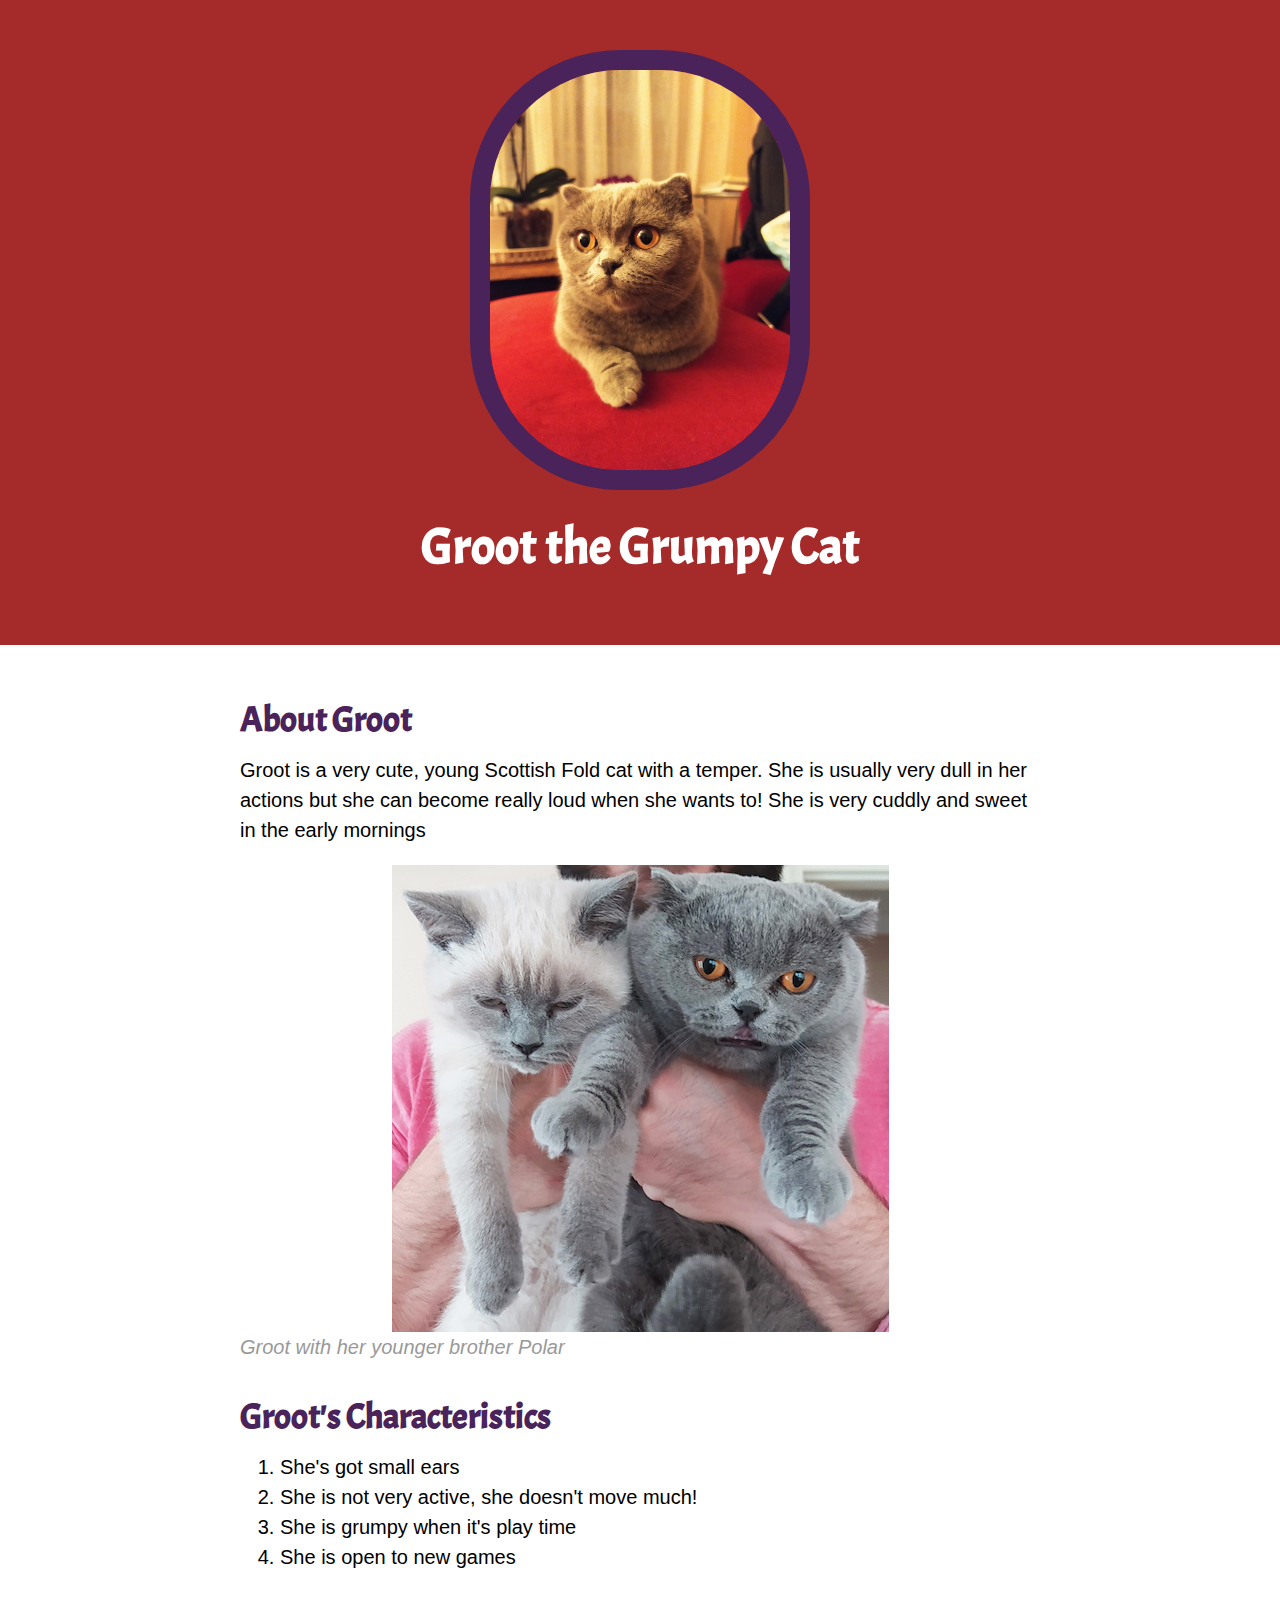
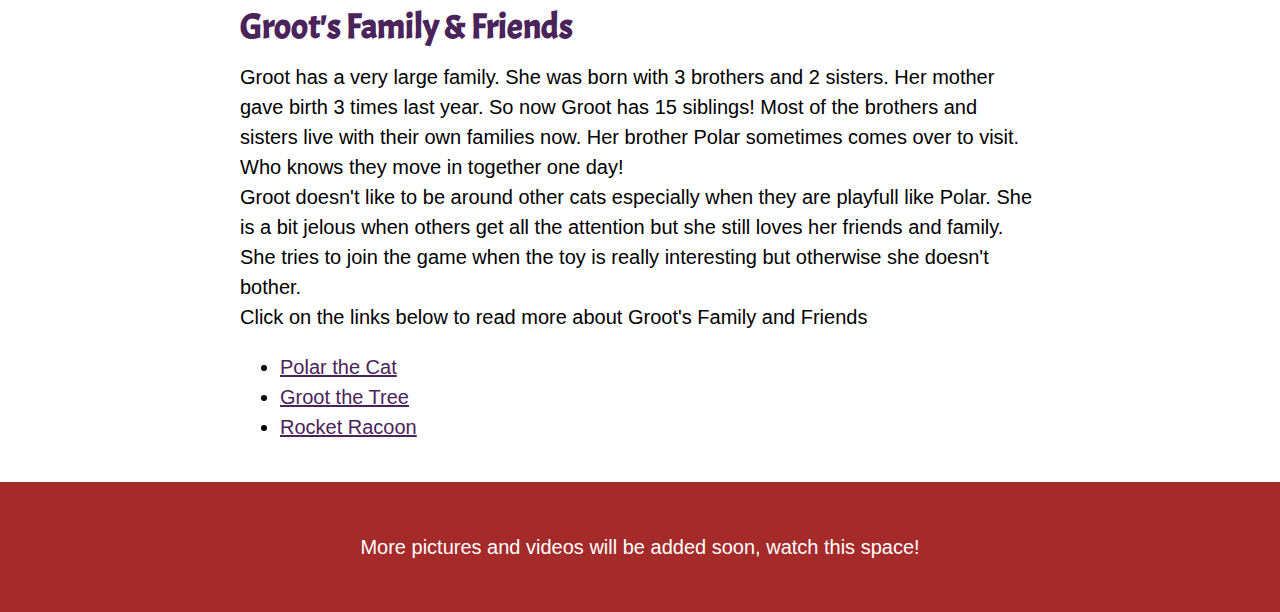
<file: index.html>
<!DOCTYPE html>
<html>
<head>
	<title>Groot the Grumpy Cat</title>
	<link rel="icon" href="img/groot.jpg">
	<link href="https://fonts.googleapis.com/css?family=Acme&display=swap" rel="stylesheet">
	<link rel="stylesheet" type="text/css" href="css/hero.css">
</head>
<body>
	<header>
		<img src="img/groot.jpg">
		<h1>Groot the Grumpy Cat</h1>
	</header>

	<main>

		<h2>About Groot</h2>
		<p>Groot is a very cute, young Scottish Fold cat with a temper. She is usually very dull in her actions but she can become really loud when she wants to! She is very cuddly and sweet in the early mornings</p>
		<img src="img/groot-polar.png">
		<p class="caption">Groot with her younger brother Polar</p>

		<h2>Groot's Characteristics</h2>
		<ol>
			<li>She's got small ears</li>
			<li>She is not very active, she doesn't move much!</li>
			<li>She is grumpy when it's play time</li>
			<li>She is open to new games</li>
		</ol>

		<h2>Groot's Family & Friends</h2>
		<p>Groot has a very large family. She was born with 3 brothers and 2 sisters. Her mother gave birth 3 times last year. So now Groot has 15 siblings! Most of the brothers and sisters live with their own families now. Her brother Polar sometimes comes over to visit. Who knows they move in together one day!<br>
		Groot doesn't like to be around other cats especially when they are playfull like Polar. She is a bit jelous when others get all the attention but she still loves her friends and family. She tries to join the game when the toy is really interesting but otherwise she doesn't bother.<br>
		Click on the links below to read more about Groot's Family and Friends</p>
		<ul>
			<li>
				<a target="_blank" href="https://www.instagram.com/polar_catt_/">Polar the Cat</a>
			</li>
			<li>
				<a target="_blank" href="https://en.wikipedia.org/wiki/Groot">Groot the Tree</a>
			</li>
			<li>
				<a target="_blank" href="https://en.wikipedia.org/wiki/Rocket_Raccoon">Rocket Racoon</a>
			</li>			
		</ul>
	</main>

	<footer>
		<p>More pictures and videos will be added soon, watch this space!</p>
	</footer>

</body>
</html>
</file>
<file: css/hero.css>
body{
	margin: 0;
	font-family: Helvetica, sans-serif;
	font-size: 20px;
	line-height: 30px;
}

header{
	background-color: #A52A2A;
	text-align: center;
	padding-top: 50px;
	padding-bottom: 50px;
}

h1, h2{
	font-family: 'Acme', sans-serif;
}
header h1{
	color: white;
	font-size: 50px;
}

header img{
	border-radius: 150px;
	width: 300px;
    border: 20px solid #4A235A;
}

main{
	max-width: 800px;
	margin: 0 auto;
	padding: 20px;
}

main img{
	display: block;
  	margin-left: auto;
  	margin-right: auto;
  	height: 50%;
}

h2{
	font-size: 35px;
	color: #4A235A;
	margin: 40px 0 10px;
}

a{
	color: #4A235A;
}
a:hover{
	color:	white;
	background-color: #A52A2A;
}

footer{
	background-color: #A52A2A;
	text-align: center;
	color: white;
	padding: 50px;
}

footer p{
	margin: 0;
}
p.caption{
	color: #999999;
	font-style: italic;
	margin-top: 0;
}
</file>
